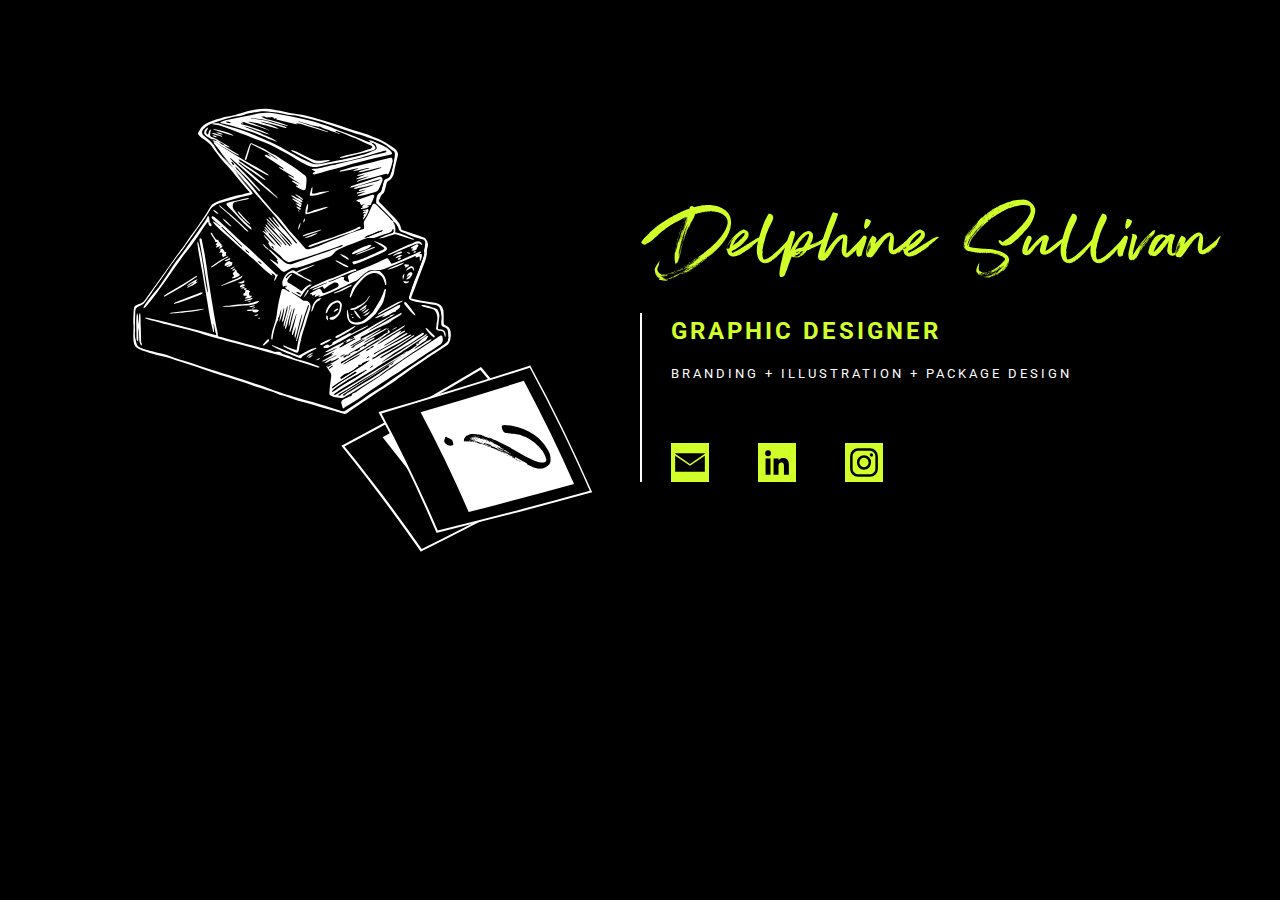
<file: index.html>
<!DOCTYPE html>
<html lang="en-ca">
<head>
  <meta charset="utf-8">
  <title>Delphine Sullivan | Graphic Designer</title>
  <meta name="handheldfriendly" content="true">
  <meta name="mobileoptimized" content="240">
  <meta name="viewport" content="width=device-width,initial-scale=1">
  <link href="css/modules.css" rel="stylesheet">
  <link href="css/grid.css" rel="stylesheet">
  <link href="css/type.css" rel="stylesheet">
  <link href="css/main.css" rel="stylesheet">
  <link href="https://fonts.googleapis.com/css?family=Roboto:100" rel="stylesheet">
</head>
<body>

  <header class="island gutter text-center grid grid-middle">
    <div class="max">
      <div class="island grid grid-middle centered gutter">
        <div class="unit xs-1 m-1 l-1-2 camera-box">
          <img class="island-1-2 gutter img-flex" src="images/camera.svg" alt="camera">
        </div>
        <div class="unit xs-1 m-1 l-1-2 card">

          <img class="push-1-2" src="images/name.svg" alt="Delphine Sullivan">
          <h1 class="hidden">Delphine Sullivan</h1>
          <div class="text text-left gutter grid">
            <h2 class="text-upper title giga unit xs-1 push-1-2">Graphic Designer</h2>
            <p class="push unit xs-1 text-upper title-sm nano text-lef push-2">Branding + Illustration + Package Design</p>
            <div class="unit xs-1">
              <div class="grid inline icons xs-1 s-2-3">
                <a href="mailto:hello@delphinesullivan.ca" class="unit xs-1-4"><img class="left-icon pad-r-1-4 img-flex" src="images/email.svg" alt="Email"></a>
                <a href="https://www.linkedin.com/in/delphine-sullivan-aa7b59130/" class="unit xs-1-4"><img class="left-icon pad-r-1-4 img-flex" src="images/linkedin.svg" alt="LinkedIn"></a>
                <a href="https://www.instagram.com/delphinejulia/" class="unit xs-1-4"><img class="left-icon pad-r-1-4 img-flex" src="images/instagram.svg" alt="Instagram"></a>
              </div>
            </div>
          </div>
        </div>
      </div>
    </div>

  </header>

</body>
</html>
</file>
<file: css/modules.css>
/*
 * Modulifier || Code released under the UNLICENSE
 * Code under other copyrights & licenses listed below.
 * https://modulifier.web-dev.tools/#responsive;images;list-group;embed;media-object;accessibility;print
 */

@-moz-viewport { width: device-width; scale: 1; }
@-ms-viewport { width: device-width; scale: 1; }
@-o-viewport { width: device-width; scale: 1; }
@-webkit-viewport { width: device-width; scale: 1; }
@viewport { width: device-width; scale: 1; }

html {
  box-sizing: border-box;
  -moz-text-size-adjust: 100%;
  -ms-text-size-adjust: 100%;
  -webkit-text-size-adjust: 100%;
  text-size-adjust: 100%;
}

*, *::before, *::after {
  box-sizing: inherit;
}

body {
  margin: 0;
}

article,
aside,
details,
figcaption,
figure,
footer,
header,
main,
menu,
nav,
section,
summary {
  display: block;
}

audio,
canvas,
progress,
video {
  display: inline-block;
  vertical-align: baseline;
}

template {
  display: none;
}

details {
  cursor: pointer;
}

audio:not([controls]) {
  display: none;
  height: 0;
}

a,
area,
button,
input,
label,
select,
textarea,
[tabindex] {
  -ms-touch-action: manipulation;
  touch-action: manipulation;
}

img {
  border: 0;
}

.img-flex,
.img-flex img {
  display: block;
  width: 100%;
}

svg {
  fill: currentColor;
}

svg:not(:root) {
  overflow: hidden;
}

svg.img-flex {
  width: 100%;
  height: 100%;
}

.image-replacement, .ir {
  overflow: hidden;
  direction: ltr;
  text-align: left;
  text-indent: 100%;
  white-space: nowrap;
}

.list-group, .list-group-inline, .list-group--inline {
  padding-left: 0;
  list-style-type: none;
}

.list-group > dd {
  margin-left: 0;
}

.list-group-inline::before,
.list-group-inline::after,
.list-group--inline::before,
.list-group--inline::after {
  content: "";
  display: table;
}

.list-group-inline::after,
.list-group--inline::after {
  clear: both;
}

.list-group-inline > li,
.list-group--inline > li {
  display: inline-block;
}

.list-group-inline > dt,
.list-group--inline > dt {
  clear: left;
  float: left;
  width: 11em;
}

.list-group-inline > dd,
.list-group--inline > dd {
  float: left;
  min-width: 12em;
}

.embed {
  margin-left: 0;
  margin-right: 0;
  overflow: hidden;
  position: relative;
  width: 100%;
}

.embed-1by1, .embed--1by1 {
  padding-top: 100%; /* Square */
}

.embed-4by3, .embed--4by3 {
  padding-top: 75%; /* Traditional TV/computer screens */
}

.embed-iso216, .embed--iso216 {
  padding-top: 70.92%; /* A-standard paper sizes */
}

.embed-3by2, .embed--3by2 {
  padding-top: 66.6%; /* Classic 35 mm film & most digital photos, landscape */
}

.embed-2by3, .embed--2by3 {
  padding-top: 150%; /* Classic 35 mm film & most digital photos, portrait */
}

.embed-golden, .embed--golden {
  padding-top: 61.8%; /* The Golden Ratio */
}

.embed-16by9, .embed--16by9 {
  padding-top: 56.25%; /* HD TV */
}

.embed-185by100, .embed--185by100 {
  padding-top: 54.05%; /* Common widescreen cinema */
}

.embed-24by10, .embed--24by10 {
  padding-top: 41.667%; /* Widescreen cinema: 2.4:1 */
}

.embed-3by1, .embed--3by1 {
  padding-top: 33.3333%; /* Panorama photos */
}

.embed-4by1, .embed--4by1 {
  padding-top: 25%; /* Polyvision */
}

.embed-5by1, .embed--5by1 {
  padding-top: 20%; /* Really wide... */
}

.embed-item, .embed__item {
  min-height: 100%;
  left: 0;
  position: absolute;
  top: 0;
  width: 100%;
}

.media {
  overflow: hidden;
}

.media-img, .media__img {
  float: left;
}

.media-img-reversed, .media__img--reversed {
  float: right;
}

.media-img-stacked, .media__img--stacked {
  float: none;
}

.media-body, .media__body {
  overflow: hidden;
  min-width: 12em; /* Slightly less than 200px, responsiveness built in */
}

a:hover, a:active {
  outline: none;
}

a:focus,
[tabindex="0"]:focus,
details:focus,
summary:focus,
input:focus,
textarea:focus,
button:focus,
select:focus {
  outline: 3px solid #000;
  outline-offset: 0;
}

a:focus, [tabindex="0"]:focus {
  outline-offset: 3px;
}

.skip-links {
  margin: 0;
  padding: 0;
  list-style-type: none;
}

.skip-links > li::before {
  content: none; /* Remove the bullets if nice lists is selected */
}

.skip-links a,
.skip-links button {
  padding: .5em .75em;
  position: absolute;
  top: -10em;
  z-index: 10000; /* To make sure they're always on top */
  background-color: #000;
  border: 0;
  color: #fff;
  font-size: 1.125rem;
  font-weight: bold;
  text-decoration: none;
}

.skip-links a:focus,
.skip-links button:focus {
  outline-offset: 3px;
  top: 0;
}

[aria-busy="true"] {
  cursor: progress;
}

[aria-controls] {
  cursor: pointer;
}

[aria-disabled] {
  cursor: default;
}

.print-only {
  display: none;
  visibility: hidden;
}

.page-break-before {
  page-break-before: always;
}

.page-break-after {
  page-break-after: always;
}

.no-page-break-inside {
  page-break-inside: avoid;
}

@media print {

  /* stylelint-disable declaration-no-important */

  .no-print {
    display: none !important;
    visibility: hidden !important;
  }

  .print-only,
  .force-print {
    display: block !important;
    visibility: visible !important;
  }

  /* stylelint-enable */

  .visually-hidden.force-print {
    height: auto;
    margin: 0;
    overflow: visible;
    padding: 0;
    position: static;
    width: auto;
    border: 0;
    clip: initial;
    clip-path: none;
  }

  /*
   * (c) Fabien Sa || MIT License
   *     http://bafs.github.io/Gutenberg/
   */

  table,
  blockquote,
  pre,
  code,
  figure,
  li,
  hr,
  ul,
  ol,
  a,
  tr {
    page-break-inside: avoid;
  }

  h1, h2, h3, h4, h5, h6, p, a {
    orphans: 3;
    widows: 3;
  }

  h1,
  h2,
  h3,
  h4,
  h5,
  h6 {
    page-break-after: avoid;
    page-break-inside: avoid;
  }

  h1 + p,
  h2 + p,
  h3 + p,
  h4 + p,
  h5 + p,
  h6 + p {
    page-break-before: avoid;
  }

  img {
    page-break-after: auto;
    page-break-before: auto;
    page-break-inside: avoid;
  }

  /* stylelint-disable declaration-no-important */

  pre {
    white-space: pre-wrap !important;
    word-wrap: break-word;
  }

  /* stylelint-enable */

  /* End Gutenberg code */

  /*
   * (c) HTML5 Boilerplate || MIT License
   *     https://html5boilerplate.com/
   */

  /* stylelint-disable declaration-no-important */

  *, *::before, *::after, *::first-letter, *::first-line {
    background: none transparent !important;
    color: #000 !important;
    box-shadow: none !important;
    text-shadow: none !important;
  }

  /* stylelint-enable */

  a, a:visited {
    text-decoration: underline;
  }

  a[href]::after {
    content: " (" attr(href) ")";
  }

  abbr[title]::after {
    content: " (" attr(title) ")";
  }

  a[href^="#"]::after,
  a[href^="javascript:"]::after,
  a.no-print-href::after,
  a.href-no-print::after {
    content: "";
  }

  thead {
    display: table-header-group;
  }

  /* End HTML5 Boilerplate code */

}
</file>
<file: css/grid.css>
/*
  Gridifier || Code released under the UNLICENSE
  https://gridifier.web-dev.tools/#xs,4,0,0,0;s,4,25,0,0;m,4,38,1,1;l,4,60,1,1
*/

.grid {
  margin: 0;
  padding: 0;
  letter-spacing: -.31em;
  text-rendering: optimizeSpeed;
  display: -webkit-flex;
  display: -ms-flexbox;
  display: flex;
  -webkit-flex-flow: row wrap;
  -ms-flex-flow: row wrap;
  flex-flow: row wrap;
}

.grid-bottom {
  -webkit-align-items: flex-end;
  -ms-align-items: flex-end;
  align-items: flex-end;
}

.grid-middle {
  -webkit-align-items: center;
  -ms-align-items: center;
  align-items: center;
}

.grid-stretch {
  -webkit-align-items: stretch;
  -ms-align-items: stretch;
  align-items: stretch;
}

.opera-only :-o-prefocus,
.grid {
  word-spacing: -.43em;
}

.unit {
  letter-spacing: normal;
  text-rendering: auto;
  vertical-align: top;
  word-spacing: normal;
  display: inline-block;
  visibility: visible;
}

.grid-bottom .unit {
  vertical-align: bottom;
}

.grid-middle .unit {
  vertical-align: middle;
}

[class*="unit-push-"],
[class*="unit-pull-"] {
  position: relative;
}

.unit-content-distribute {
  display: -ms-flexbox;
  display: -webkit-flex;
  display: flex;
  -ms-flex-direction: column;
  -webkit-flex-direction: column;
  flex-direction: column;
  -ms-flex-pack: justify;
  -webkit-justify-content: space-between;
  justify-content: space-between;
}

.unit-content-center,
.unit-content-center-vertical {
  display: -webkit-flex;
  display: -ms-flexbox;
  display: flex;
  -webkit-justify-content: center;
  -ms-flex-pack: center;
  justify-content: center;
  -webkit-align-items: center;
  -ms-flex-align: center;
  align-items: center;
  -webkit-align-content: center;
  -ms-flex-line-pack: center;
  align-content: center;
  -webkit-flex-direction: column wrap;
  -ms-flex-direction: column wrap;
  flex-flow: column wrap;
}

.unit-content-center-horizontal {
  display: -webkit-flex;
  display: -ms-flexbox;
  display: flex;
  -webkit-justify-content: center;
  -ms-flex-pack: center;
  justify-content: center;
  -webkit-align-items: center;
  -ms-flex-align: center;
  align-items: center;
  -webkit-align-content: center;
  -ms-flex-line-pack: center;
  align-content: center;
  -webkit-flex-direction: row wrap;
  -ms-flex-direction: row wrap;
  flex-flow: row wrap;
}

.content-fill,
.content-stretch {
  -ms-flex-grow: 2;
  -webkit-flex-grow: 2;
  flex-grow: 2;
  max-width: 100%; /* @bugfix: IE 10, 11 */
}

.content-shrink {
  -ms-align-self: center;
  -webkit-align-self: center;
  align-self: center;
}

.unit-xs-hidden,
.xs-0 {
  display: none;
  visibility: hidden;
}

.unit-xs-centered {
  margin: 0 auto;
}

.unit-xs-1,
.xs-1 {
  display: block;
  visibility: visible;
  width: 100%;
}

.unit-xs-1-2,
.xs-1-2 {
  width: 50%;
}

.unit-xs-1-3,
.xs-1-3 {
  width: 33.3333%;
}

.unit-xs-2-3,
.xs-2-3 {
  width: 66.6667%;
}

.unit-xs-1-4,
.xs-1-4 {
  width: 25%;
}

.unit-xs-3-4,
.xs-3-4 {
  width: 75%;
}

.unit-xs-1-2,
.xs-1-2,
.unit-xs-1-3,
.xs-1-3,
.unit-xs-2-3,
.xs-2-3,
.unit-xs-1-4,
.xs-1-4,
.unit-xs-3-4,
.xs-3-4 {
  display: inline-block;
  visibility: visible;
}

.unit-xs-1-2[class*="-content-"],
.xs-1-2[class*="-content-"],
.unit-xs-1-3[class*="-content-"],
.xs-1-3[class*="-content-"],
.unit-xs-2-3[class*="-content-"],
.xs-2-3[class*="-content-"],
.unit-xs-1-4[class*="-content-"],
.xs-1-4[class*="-content-"],
.unit-xs-3-4[class*="-content-"],
.xs-3-4[class*="-content-"] {
  display: -webkit-flex;
  display: -ms-flexbox;
  display: flex;
}

.unit-xs-content-distribute,
.xs-content-distribute {
  display: -ms-flexbox;
  display: -webkit-flex;
  display: flex;
  -ms-flex-direction: column;
  -webkit-flex-direction: column;
  flex-direction: column;
  -ms-flex-pack: justify;
  -webkit-justify-content: space-between;
  justify-content: space-between;
}

.unit-xs-content-center,
.unit-xs-content-center-vertical {
  display: -webkit-flex;
  display: -ms-flexbox;
  display: flex;
  -webkit-justify-content: center;
  -ms-flex-pack: center;
  justify-content: center;
  -webkit-align-items: center;
  -ms-flex-align: center;
  align-items: center;
  -webkit-align-content: center;
  -ms-flex-line-pack: center;
  align-content: center;
  -webkit-flex-direction: column wrap;
  -ms-flex-direction: column wrap;
  flex-flow: column wrap;
}

.unit-xs-content-center-horizontal {
  display: -webkit-flex;
  display: -ms-flexbox;
  display: flex;
  -webkit-justify-content: center;
  -ms-flex-pack: center;
  justify-content: center;
  -webkit-align-items: center;
  -ms-flex-align: center;
  align-items: center;
  -webkit-align-content: center;
  -ms-flex-line-pack: center;
  align-content: center;
  -webkit-flex-direction: row wrap;
  -ms-flex-direction: row wrap;
  flex-flow: row wrap;
}

.xs-content-fill,
.xs-content-stretch {
  -ms-flex-grow: 2;
  -webkit-flex-grow: 2;
  flex-grow: 2;
  max-width: 100%; /* @bugfix: IE 10, 11 */
}

.xs-content-shrink {
  -ms-align-self: center;
  -webkit-align-self: center;
  align-self: center;
}

@media only screen and (min-width: 25em) {

  .unit-s-hidden,
  .s-0 {
    display: none;
    visibility: hidden;
  }

  .unit-s-centered {
    margin: 0 auto;
  }

  .unit-s-1,
  .s-1 {
    display: block;
    visibility: visible;
    width: 100%;
  }

  .unit-s-1-2,
  .s-1-2 {
    width: 50%;
  }

  .unit-s-1-3,
  .s-1-3 {
    width: 33.3333%;
  }

  .unit-s-2-3,
  .s-2-3 {
    width: 66.6667%;
  }

  .unit-s-1-4,
  .s-1-4 {
    width: 25%;
  }

  .unit-s-3-4,
  .s-3-4 {
    width: 75%;
  }

  .unit-s-1-2,
  .s-1-2,
  .unit-s-1-3,
  .s-1-3,
  .unit-s-2-3,
  .s-2-3,
  .unit-s-1-4,
  .s-1-4,
  .unit-s-3-4,
  .s-3-4 {
    display: inline-block;
    visibility: visible;
  }

  .unit-s-1-2[class*="-content-"],
  .s-1-2[class*="-content-"],
  .unit-s-1-3[class*="-content-"],
  .s-1-3[class*="-content-"],
  .unit-s-2-3[class*="-content-"],
  .s-2-3[class*="-content-"],
  .unit-s-1-4[class*="-content-"],
  .s-1-4[class*="-content-"],
  .unit-s-3-4[class*="-content-"],
  .s-3-4[class*="-content-"] {
    display: -webkit-flex;
    display: -ms-flexbox;
    display: flex;
  }

  .unit-s-content-distribute,
  .s-content-distribute {
    display: -ms-flexbox;
    display: -webkit-flex;
    display: flex;
    -ms-flex-direction: column;
    -webkit-flex-direction: column;
    flex-direction: column;
    -ms-flex-pack: justify;
    -webkit-justify-content: space-between;
    justify-content: space-between;
  }

  .unit-s-content-center,
  .unit-s-content-center-vertical {
    display: -webkit-flex;
    display: -ms-flexbox;
    display: flex;
    -webkit-justify-content: center;
    -ms-flex-pack: center;
    justify-content: center;
    -webkit-align-items: center;
    -ms-flex-align: center;
    align-items: center;
    -webkit-align-content: center;
    -ms-flex-line-pack: center;
    align-content: center;
    -webkit-flex-direction: column wrap;
    -ms-flex-direction: column wrap;
    flex-flow: column wrap;
  }

  .unit-s-content-center-horizontal {
    display: -webkit-flex;
    display: -ms-flexbox;
    display: flex;
    -webkit-justify-content: center;
    -ms-flex-pack: center;
    justify-content: center;
    -webkit-align-items: center;
    -ms-flex-align: center;
    align-items: center;
    -webkit-align-content: center;
    -ms-flex-line-pack: center;
    align-content: center;
    -webkit-flex-direction: row wrap;
    -ms-flex-direction: row wrap;
    flex-flow: row wrap;
  }

  .s-content-fill,
  .s-content-stretch {
    -ms-flex-grow: 2;
    -webkit-flex-grow: 2;
    flex-grow: 2;
    max-width: 100%; /* @bugfix: IE 10, 11 */
  }

  .s-content-shrink {
    -ms-align-self: center;
    -webkit-align-self: center;
    align-self: center;
  }

}

@media only screen and (min-width: 38em) {

  .unit-m-hidden,
  .m-0 {
    display: none;
    visibility: hidden;
  }

  .unit-m-centered {
    margin: 0 auto;
  }

  .unit-m-1,
  .m-1 {
    display: block;
    visibility: visible;
    width: 100%;
  }

  .unit-offset-m-0 {
    margin-left: 0;
  }

  .unit-push-m-0,
  .unit-pull-m-0 {
    left: 0;
  }

  .unit-m-1-2,
  .m-1-2 {
    width: 50%;
  }

  .unit-offset-m-1-2 {
    margin-left: 50%;
  }

  .unit-push-m-1-2 {
    left: 50%;
  }

  .unit-pull-m-1-2 {
    left: -50%;
  }

  .unit-m-1-3,
  .m-1-3 {
    width: 33.3333%;
  }

  .unit-offset-m-1-3 {
    margin-left: 33.3333%;
  }

  .unit-push-m-1-3 {
    left: 33.3333%;
  }

  .unit-pull-m-1-3 {
    left: -33.3333%;
  }

  .unit-m-2-3,
  .m-2-3 {
    width: 66.6667%;
  }

  .unit-offset-m-2-3 {
    margin-left: 66.6667%;
  }

  .unit-push-m-2-3 {
    left: 66.6667%;
  }

  .unit-pull-m-2-3 {
    left: -66.6667%;
  }

  .unit-m-1-4,
  .m-1-4 {
    width: 25%;
  }

  .unit-offset-m-1-4 {
    margin-left: 25%;
  }

  .unit-push-m-1-4 {
    left: 25%;
  }

  .unit-pull-m-1-4 {
    left: -25%;
  }

  .unit-m-3-4,
  .m-3-4 {
    width: 75%;
  }

  .unit-offset-m-3-4 {
    margin-left: 75%;
  }

  .unit-push-m-3-4 {
    left: 75%;
  }

  .unit-pull-m-3-4 {
    left: -75%;
  }

  .unit-m-1-2,
  .m-1-2,
  .unit-m-1-3,
  .m-1-3,
  .unit-m-2-3,
  .m-2-3,
  .unit-m-1-4,
  .m-1-4,
  .unit-m-3-4,
  .m-3-4 {
    display: inline-block;
    visibility: visible;
  }

  .unit-m-1-2[class*="-content-"],
  .m-1-2[class*="-content-"],
  .unit-m-1-3[class*="-content-"],
  .m-1-3[class*="-content-"],
  .unit-m-2-3[class*="-content-"],
  .m-2-3[class*="-content-"],
  .unit-m-1-4[class*="-content-"],
  .m-1-4[class*="-content-"],
  .unit-m-3-4[class*="-content-"],
  .m-3-4[class*="-content-"] {
    display: -webkit-flex;
    display: -ms-flexbox;
    display: flex;
  }

  .unit-m-content-distribute,
  .m-content-distribute {
    display: -ms-flexbox;
    display: -webkit-flex;
    display: flex;
    -ms-flex-direction: column;
    -webkit-flex-direction: column;
    flex-direction: column;
    -ms-flex-pack: justify;
    -webkit-justify-content: space-between;
    justify-content: space-between;
  }

  .unit-m-content-center,
  .unit-m-content-center-vertical {
    display: -webkit-flex;
    display: -ms-flexbox;
    display: flex;
    -webkit-justify-content: center;
    -ms-flex-pack: center;
    justify-content: center;
    -webkit-align-items: center;
    -ms-flex-align: center;
    align-items: center;
    -webkit-align-content: center;
    -ms-flex-line-pack: center;
    align-content: center;
    -webkit-flex-direction: column wrap;
    -ms-flex-direction: column wrap;
    flex-flow: column wrap;
  }

  .unit-m-content-center-horizontal {
    display: -webkit-flex;
    display: -ms-flexbox;
    display: flex;
    -webkit-justify-content: center;
    -ms-flex-pack: center;
    justify-content: center;
    -webkit-align-items: center;
    -ms-flex-align: center;
    align-items: center;
    -webkit-align-content: center;
    -ms-flex-line-pack: center;
    align-content: center;
    -webkit-flex-direction: row wrap;
    -ms-flex-direction: row wrap;
    flex-flow: row wrap;
  }

  .m-content-fill,
  .m-content-stretch {
    -ms-flex-grow: 2;
    -webkit-flex-grow: 2;
    flex-grow: 2;
    max-width: 100%; /* @bugfix: IE 10, 11 */
  }

  .m-content-shrink {
    -ms-align-self: center;
    -webkit-align-self: center;
    align-self: center;
  }

}

@media only screen and (min-width: 60em) {

  .unit-l-hidden,
  .l-0 {
    display: none;
    visibility: hidden;
  }

  .unit-l-centered {
    margin: 0 auto;
  }

  .unit-l-1,
  .l-1 {
    display: block;
    visibility: visible;
    width: 100%;
  }

  .unit-offset-l-0 {
    margin-left: 0;
  }

  .unit-push-l-0,
  .unit-pull-l-0 {
    left: 0;
  }

  .unit-l-1-2,
  .l-1-2 {
    width: 50%;
  }

  .unit-offset-l-1-2 {
    margin-left: 50%;
  }

  .unit-push-l-1-2 {
    left: 50%;
  }

  .unit-pull-l-1-2 {
    left: -50%;
  }

  .unit-l-1-3,
  .l-1-3 {
    width: 33.3333%;
  }

  .unit-offset-l-1-3 {
    margin-left: 33.3333%;
  }

  .unit-push-l-1-3 {
    left: 33.3333%;
  }

  .unit-pull-l-1-3 {
    left: -33.3333%;
  }

  .unit-l-2-3,
  .l-2-3 {
    width: 66.6667%;
  }

  .unit-offset-l-2-3 {
    margin-left: 66.6667%;
  }

  .unit-push-l-2-3 {
    left: 66.6667%;
  }

  .unit-pull-l-2-3 {
    left: -66.6667%;
  }

  .unit-l-1-4,
  .l-1-4 {
    width: 25%;
  }

  .unit-offset-l-1-4 {
    margin-left: 25%;
  }

  .unit-push-l-1-4 {
    left: 25%;
  }

  .unit-pull-l-1-4 {
    left: -25%;
  }

  .unit-l-3-4,
  .l-3-4 {
    width: 75%;
  }

  .unit-offset-l-3-4 {
    margin-left: 75%;
  }

  .unit-push-l-3-4 {
    left: 75%;
  }

  .unit-pull-l-3-4 {
    left: -75%;
  }

  .unit-l-1-2,
  .l-1-2,
  .unit-l-1-3,
  .l-1-3,
  .unit-l-2-3,
  .l-2-3,
  .unit-l-1-4,
  .l-1-4,
  .unit-l-3-4,
  .l-3-4 {
    display: inline-block;
    visibility: visible;
  }

  .unit-l-1-2[class*="-content-"],
  .l-1-2[class*="-content-"],
  .unit-l-1-3[class*="-content-"],
  .l-1-3[class*="-content-"],
  .unit-l-2-3[class*="-content-"],
  .l-2-3[class*="-content-"],
  .unit-l-1-4[class*="-content-"],
  .l-1-4[class*="-content-"],
  .unit-l-3-4[class*="-content-"],
  .l-3-4[class*="-content-"] {
    display: -webkit-flex;
    display: -ms-flexbox;
    display: flex;
  }

  .unit-l-content-distribute,
  .l-content-distribute {
    display: -ms-flexbox;
    display: -webkit-flex;
    display: flex;
    -ms-flex-direction: column;
    -webkit-flex-direction: column;
    flex-direction: column;
    -ms-flex-pack: justify;
    -webkit-justify-content: space-between;
    justify-content: space-between;
  }

  .unit-l-content-center,
  .unit-l-content-center-vertical {
    display: -webkit-flex;
    display: -ms-flexbox;
    display: flex;
    -webkit-justify-content: center;
    -ms-flex-pack: center;
    justify-content: center;
    -webkit-align-items: center;
    -ms-flex-align: center;
    align-items: center;
    -webkit-align-content: center;
    -ms-flex-line-pack: center;
    align-content: center;
    -webkit-flex-direction: column wrap;
    -ms-flex-direction: column wrap;
    flex-flow: column wrap;
  }

  .unit-l-content-center-horizontal {
    display: -webkit-flex;
    display: -ms-flexbox;
    display: flex;
    -webkit-justify-content: center;
    -ms-flex-pack: center;
    justify-content: center;
    -webkit-align-items: center;
    -ms-flex-align: center;
    align-items: center;
    -webkit-align-content: center;
    -ms-flex-line-pack: center;
    align-content: center;
    -webkit-flex-direction: row wrap;
    -ms-flex-direction: row wrap;
    flex-flow: row wrap;
  }

  .l-content-fill,
  .l-content-stretch {
    -ms-flex-grow: 2;
    -webkit-flex-grow: 2;
    flex-grow: 2;
    max-width: 100%; /* @bugfix: IE 10, 11 */
  }

  .l-content-shrink {
    -ms-align-self: center;
    -webkit-align-self: center;
    align-self: center;
  }

}
</file>
<file: css/type.css>
/*
  Typografier || Code released under the UNLICENSE
  https://typografier.web-dev.tools/#0,100,1.3,1.067,0;38,110,1.4,1.125,1;60,120,1.5,1.125,1;90,130,1.5,1.125,1
*/

html {
  font-size: 100%;
  line-height: 1.3;
}

a {
  background-color: transparent;
  -webkit-text-decoration-skip: objects;
}

sub,
sup {
  font-size: .75em;
  line-height: 1px;
  position: relative;
  vertical-align: baseline;
}

sup {
  top: -.5em;
}

sub {
  bottom: -.25em;
}

pre,
code,
kbd,
samp {
  font-size: 1em;
}

abbr[title] {
  border-bottom: none;
  text-decoration: underline;
  text-decoration: underline dotted;
}

b,
strong {
  font-weight: bold;
}

dfn,
caption {
  font-style: italic;
}

hr {
  border: 0;
  border-top: 2px solid #000;
  height: 0;
}

table {
  border-collapse: collapse;
  border-spacing: 0;
  width: 100%;
  table-layout: fixed;
}

caption {
  text-align: left;
}

th,
td {
  border-bottom: 1px solid #000;
  text-align: left;
  vertical-align: top;
}

thead th {
  vertical-align: bottom;

  border-bottom-width: 2px;
}

.text-left {
  text-align: left;
}

.text-right {
  text-align: right;
}

.text-center {
  text-align: center;
}

.normal {
  font-weight: normal;
  font-style: normal;
}

.not-bold {
  font-weight: normal;
}

.not-italic {
  font-style: normal;
}

.bold {
  font-weight: bold;
}

.italic {
  font-style: italic;
}

.text-upper {
  text-transform: uppercase;
}

.text-lower {
  text-transform: lowercase;
}

.wrapper {
  margin-left: auto;
  margin-right: auto;
  max-width: 52em;
  width: 100%;
}

.wrapper-no-center {
  max-width: 52em;
  width: 100%;
}

.max-length {
  margin-left: auto;
  margin-right: auto;
  max-width: 36em;
  width: 100%;
}

.max-length-no-center {
  max-width: 36em;
  width: 100%;
}

h1,
h2,
h3,
h4,
h5,
h6,
p,
ul,
ol,
dl,
dd,
figure,
blockquote,
details,
hr,
fieldset,
pre,
table,
caption {
  margin: 0 0 1.3rem;
}

.tenamega {
  font-size: 2.0408rem;
  line-height: 2.925rem;
}

.tenakilo {
  font-size: 1.9127rem;
  line-height: 2.6rem;
}

.tena {
  font-size: 1.7926rem;
  line-height: 2.6rem;
}

.nina {
  font-size: 1.68rem;
  line-height: 2.275rem;
}

.yotta {
  font-size: 1.5745rem;
  line-height: 2.275rem;
}

.zetta {
  font-size: 1.4757rem;
  line-height: 1.95rem;
}

h1,
.exa {
  font-size: 1.383rem;
  line-height: 1.95rem;
}

h2,
.peta {
  font-size: 1.2962rem;
  line-height: 1.95rem;
}

h3,
.tera {
  font-size: 1.2148rem;
  line-height: 1.625rem;
}

h4,
.giga {
  font-size: 1.1385rem;
  line-height: 1.625rem;
}

h5,
.mega {
  font-size: 1.067rem;
  line-height: 1.625rem;
}

h6,
.kilo,
input,
textarea {
  font-size: 1rem;
  line-height: 1.3rem;
}

small,
.milli {
  font-size: .9372rem;
  line-height: 1.3rem;
}

.micro {
  font-size: .8784rem;
  line-height: 1.3rem;
}

.nano {
  font-size: .8232rem;
  line-height: 1.3rem;
}

.pico {
  font-size: .7715rem;
  line-height: 1.3rem;
}

ul {
  padding-left: 1em;
}

ol {
  padding-left: 1.6em;
}

input,
option,
select {
  height: calc(1.3rem + .1625rem + .1625rem);
}

[type="color"] {
  width: calc(1.3rem + .1625rem + .1625rem);
}

[type="checkbox"],
[type="radio"] {
  display: inline-block;
  height: auto;
}

.push {
  margin-bottom: 1.3rem;
}

.push-none,
.push-0 {
  margin-bottom: 0;
}

.push-double,
.push-2 {
  margin-bottom: 2.6rem;
}

.push-three-quarters,
.push-3-4 {
  margin-bottom: .975rem;
}

.push-half,
.push-1-2 {
  margin-bottom: .65rem;
}

.push-quarter,
.push-1-4 {
  margin-bottom: .325rem;
}

.push-eighth,
.push-1-8 {
  margin-bottom: .1625rem;
}

.push-right-eighth,
.push-r-1-8 {
  margin-right: .1625rem;
}

.push-right-quarter,
.push-r-1-4 {
  margin-right: .325rem;
}

.push-right-half,
.push-r-1-2 {
  margin-right: .65rem;
}

.push-right-three-quarters,
.push-r-3-4 {
  margin-right: .975rem;
}

.push-right,
.push-r {
  margin-right: 1.3rem;
}

.pad-top,
.pad-t {
  padding-top: 1.3rem;
}

.pad-bottom,
.pad-b {
  padding-bottom: 1.3rem;
}

.pad-top-double,
.pad-t-2 {
  padding-top: 2.6rem;
}

.pad-bottom-double,
.pad-b-2 {
  padding-bottom: 2.6rem;
}

.pad-top-three-quarters,
.pad-t-3-4 {
  padding-top: .975rem;
}

.pad-bottom-three-quarters,
.pad-b-3-4 {
  padding-bottom: .975rem;
}

.pad-top-half,
.pad-t-1-2 {
  padding-top: .65rem;
}

.pad-bottom-half,
.pad-b-1-2 {
  padding-bottom: .65rem;
}

.pad-top-quarter,
.pad-t-1-4 {
  padding-top: .325rem;
}

.pad-bottom-quarter,
.pad-b-1-4 {
  padding-bottom: .325rem;
}

.pad-top-eighth,
.pad-t-1-8 {
  padding-top: .1625rem;
}

.pad-bottom-eighth,
.pad-b-1-8 {
  padding-bottom: .1625rem;
}

.island {
  padding: 1.3rem;
}

.island-double,
.island-2 {
  padding: 2.6rem;
}

.island-three-quarters,
.island-3-4 {
  padding: .975rem;
}

.island-half,
.island-1-2 {
  padding: .65rem;
}

.island-quarter,
.island-1-4,
td,
table th {
  padding: .325rem;
}

.island-eighth,
.island-1-8,
input:not([type="checkbox"]),
input:not([type="radio"]),
textarea {
  padding: .1625rem;
}

.gutter {
  padding-left: 1.3rem;
  padding-right: 1.3rem;
}

.gutter-double,
.gutter-2 {
  padding-left: 2.6rem;
  padding-right: 2.6rem;
}

.gutter-three-quarters,
.gutter-3-4 {
  padding-left: .975rem;
  padding-right: .975rem;
}

.gutter-half,
.gutter-1-2 {
  padding-left: .65rem;
  padding-right: .65rem;
}

.gutter-quarter,
.gutter-1-4,
caption {
  padding-left: .325rem;
  padding-right: .325rem;
}

.gutter-eighth,
.gutter-1-8 {
  padding-left: .1625rem;
  padding-right: .1625rem;
}

.i-1 {
  height: 1.3rem;
  width: 1.3rem;
}

.i-3-4 {
  height: .975rem;
  width: .975rem;
}

.i-1-2 {
  height: .65rem;
  width: .65rem;
}

.i-1-4 {
  height: .325rem;
  width: .325rem;
}

.i-1-8 {
  height: .1625rem;
  width: .1625rem;
}

.i-1-1-2,
.i-3-2 {
  height: 1.95rem;
  width: 1.95rem;
}

.i-1-1-4,
.i-5-4 {
  height: 1.625rem;
  width: 1.625rem;
}

.i-1-3-4,
.i-7-4 {
  height: 2.275rem;
  width: 2.275rem;
}

.i-2 {
  height: 2.6rem;
  width: 2.6rem;
}

select {
  padding: 0 .1625rem;
}

fieldset {
  padding: .325rem 0;

  border: 0;
  border-top: 2px solid #000;
}

legend {
  padding-right: .325rem;
}

@media only screen and (min-width: 38em) {

  html {
    font-size: 110%;
    line-height: 1.4;
  }

  h1,
  h2,
  h3,
  h4,
  h5,
  h6,
  p,
  ul,
  ol,
  dl,
  dd,
  figure,
  blockquote,
  details,
  hr,
  fieldset,
  pre,
  table,
  caption {
    margin: 0 0 1.4rem;
  }

  .tenamega {
    font-size: 3.6532rem;
    line-height: 4.9rem;
  }

  .tenakilo {
    font-size: 3.2473rem;
    line-height: 4.55rem;
  }

  .tena {
    font-size: 2.8865rem;
    line-height: 3.85rem;
  }

  .nina {
    font-size: 2.5658rem;
    line-height: 3.5rem;
  }

  .yotta {
    font-size: 2.2807rem;
    line-height: 3.15rem;
  }

  .zetta {
    font-size: 2.0273rem;
    line-height: 2.8rem;
  }

  h1,
  .exa {
    font-size: 1.802rem;
    line-height: 2.45rem;
  }

  h2,
  .peta {
    font-size: 1.6018rem;
    line-height: 2.1rem;
  }

  h3,
  .tera {
    font-size: 1.4238rem;
    line-height: 2.1rem;
  }

  h4,
  .giga {
    font-size: 1.2656rem;
    line-height: 1.75rem;
  }

  h5,
  .mega {
    font-size: 1.125rem;
    line-height: 1.75rem;
  }

  h6,
  .kilo,
  input,
  textarea {
    font-size: 1rem;
    line-height: 1.4rem;
  }

  small,
  .milli {
    font-size: .8889rem;
    line-height: 1.4rem;
  }

  .micro {
    font-size: .7901rem;
    line-height: 1.4rem;
  }

  .nano {
    font-size: .7023rem;
    line-height: 1.05rem;
  }

  .pico {
    font-size: .6243rem;
    line-height: 1.05rem;
  }

  ul,
  ol {
    padding-left: 0;
  }

  ul ul,
  ol ul {
    padding-left: 1em;
  }

  ol ol,
  ul ol {
    padding-left: 1.6em;
  }

  .hang-punc {
    float: left;
    margin-left: -1.4em;
    text-align: right;
    width: 1.3em;
  }

  table {
    margin-left: -.35rem;
    margin-right: -.35rem;
    width: calc(100% + .35rem + .35rem);
  }

  input,
  option,
  select {
    height: calc(1.4rem + .175rem + .175rem);
  }

  [type="color"] {
    width: calc(1.4rem + .175rem + .175rem);
  }

  [type="checkbox"],
  [type="radio"] {
    display: inline-block;
    height: auto;
  }

  .push {
    margin-bottom: 1.4rem;
  }

  .push-none,
  .push-0 {
    margin-bottom: 0;
  }

  .push-double,
  .push-2 {
    margin-bottom: 2.8rem;
  }

  .push-three-quarters,
  .push-3-4 {
    margin-bottom: 1.05rem;
  }

  .push-half,
  .push-1-2 {
    margin-bottom: .7rem;
  }

  .push-quarter,
  .push-1-4 {
    margin-bottom: .35rem;
  }

  .push-eighth,
  .push-1-8 {
    margin-bottom: .175rem;
  }

  .push-right-eighth,
  .push-r-1-8 {
    margin-right: .175rem;
  }

  .push-right-quarter,
  .push-r-1-4 {
    margin-right: .35rem;
  }

  .push-right-half,
  .push-r-1-2 {
    margin-right: .7rem;
  }

  .push-right-three-quarters,
  .push-r-3-4 {
    margin-right: 1.05rem;
  }

  .push-right,
  .push-r {
    margin-right: 1.4rem;
  }

  .pad-top,
  .pad-t {
    padding-top: 1.4rem;
  }

  .pad-bottom,
  .pad-b {
    padding-bottom: 1.4rem;
  }

  .pad-top-double,
  .pad-t-2 {
    padding-top: 2.8rem;
  }

  .pad-bottom-double,
  .pad-b-2 {
    padding-bottom: 2.8rem;
  }

  .pad-top-three-quarters,
  .pad-t-3-4 {
    padding-top: 1.05rem;
  }

  .pad-bottom-three-quarters,
  .pad-b-3-4 {
    padding-bottom: 1.05rem;
  }

  .pad-top-half,
  .pad-t-1-2 {
    padding-top: .7rem;
  }

  .pad-bottom-half,
  .pad-b-1-2 {
    padding-bottom: .7rem;
  }

  .pad-top-quarter,
  .pad-t-1-4 {
    padding-top: .35rem;
  }

  .pad-bottom-quarter,
  .pad-b-1-4 {
    padding-bottom: .35rem;
  }

  .pad-top-eighth,
  .pad-t-1-8 {
    padding-top: .175rem;
  }

  .pad-bottom-eighth,
  .pad-b-1-8 {
    padding-bottom: .175rem;
  }

  .island {
    padding: 1.4rem;
  }

  .island-double,
  .island-2 {
    padding: 2.8rem;
  }

  .island-three-quarters,
  .island-3-4 {
    padding: 1.05rem;
  }

  .island-half,
  .island-1-2 {
    padding: .7rem;
  }

  .island-quarter,
  .island-1-4,
  td,
  table th {
    padding: .35rem;
  }

  .island-eighth,
  .island-1-8,
  input:not([type="checkbox"]),
  input:not([type="radio"]),
  textarea {
    padding: .175rem;
  }

  .gutter {
    padding-left: 1.4rem;
    padding-right: 1.4rem;
  }

  .gutter-double,
  .gutter-2 {
    padding-left: 2.8rem;
    padding-right: 2.8rem;
  }

  .gutter-three-quarters,
  .gutter-3-4 {
    padding-left: 1.05rem;
    padding-right: 1.05rem;
  }

  .gutter-half,
  .gutter-1-2 {
    padding-left: .7rem;
    padding-right: .7rem;
  }

  .gutter-quarter,
  .gutter-1-4,
  caption {
    padding-left: .35rem;
    padding-right: .35rem;
  }

  .gutter-eighth,
  .gutter-1-8 {
    padding-left: .175rem;
    padding-right: .175rem;
  }

  .i-1 {
    height: 1.4rem;
    width: 1.4rem;
  }

  .i-3-4 {
    height: 1.05rem;
    width: 1.05rem;
  }

  .i-1-2 {
    height: .7rem;
    width: .7rem;
  }

  .i-1-4 {
    height: .35rem;
    width: .35rem;
  }

  .i-1-8 {
    height: .175rem;
    width: .175rem;
  }

  .i-1-1-2,
  .i-3-2 {
    height: 2.1rem;
    width: 2.1rem;
  }

  .i-1-1-4,
  .i-5-4 {
    height: 1.75rem;
    width: 1.75rem;
  }

  .i-1-3-4,
  .i-7-4 {
    height: 2.45rem;
    width: 2.45rem;
  }

  .i-2 {
    height: 2.8rem;
    width: 2.8rem;
  }

  select {
    padding: 0 .175rem;
  }

  fieldset {
    padding: .35rem 0;

    border: 0;
    border-top: 2px solid #000;
  }

  legend {
    padding-right: .35rem;
  }

}

@media only screen and (min-width: 60em) {

  html {
    font-size: 120%;
    line-height: 1.5;
  }

  h1,
  h2,
  h3,
  h4,
  h5,
  h6,
  p,
  ul,
  ol,
  dl,
  dd,
  figure,
  blockquote,
  details,
  hr,
  fieldset,
  pre,
  table,
  caption {
    margin: 0 0 1.5rem;
  }

  .tenamega {
    font-size: 3.6532rem;
    line-height: 4.875rem;
  }

  .tenakilo {
    font-size: 3.2473rem;
    line-height: 4.5rem;
  }

  .tena {
    font-size: 2.8865rem;
    line-height: 4.125rem;
  }

  .nina {
    font-size: 2.5658rem;
    line-height: 3.375rem;
  }

  .yotta {
    font-size: 2.2807rem;
    line-height: 3rem;
  }

  .zetta {
    font-size: 2.0273rem;
    line-height: 3rem;
  }

  h1,
  .exa {
    font-size: 1.802rem;
    line-height: 2.625rem;
  }

  h2,
  .peta {
    font-size: 1.6018rem;
    line-height: 2.25rem;
  }

  h3,
  .tera {
    font-size: 1.4238rem;
    line-height: 1.875rem;
  }

  h4,
  .giga {
    font-size: 1.2656rem;
    line-height: 1.875rem;
  }

  h5,
  .mega {
    font-size: 1.125rem;
    line-height: 1.5rem;
  }

  h6,
  .kilo,
  input,
  textarea {
    font-size: 1rem;
    line-height: 1.5rem;
  }

  small,
  .milli {
    font-size: .8889rem;
    line-height: 1.5rem;
  }

  .micro {
    font-size: .7901rem;
    line-height: 1.5rem;
  }

  .nano {
    font-size: .7023rem;
    line-height: 1.125rem;
  }

  .pico {
    font-size: .6243rem;
    line-height: 1.125rem;
  }

  ul,
  ol {
    padding-left: 0;
  }

  ul ul,
  ol ul {
    padding-left: 1em;
  }

  ol ol,
  ul ol {
    padding-left: 1.6em;
  }

  .hang-punc {
    float: left;
    margin-left: -1.4em;
    text-align: right;
    width: 1.3em;
  }

  table {
    margin-left: -.375rem;
    margin-right: -.375rem;
    width: calc(100% + .375rem + .375rem);
  }

  input,
  option,
  select {
    height: calc(1.5rem + .1875rem + .1875rem);
  }

  [type="color"] {
    width: calc(1.5rem + .1875rem + .1875rem);
  }

  [type="checkbox"],
  [type="radio"] {
    display: inline-block;
    height: auto;
  }

  .push {
    margin-bottom: 1.5rem;
  }

  .push-none,
  .push-0 {
    margin-bottom: 0;
  }

  .push-double,
  .push-2 {
    margin-bottom: 3rem;
  }

  .push-three-quarters,
  .push-3-4 {
    margin-bottom: 1.125rem;
  }

  .push-half,
  .push-1-2 {
    margin-bottom: .75rem;
  }

  .push-quarter,
  .push-1-4 {
    margin-bottom: .375rem;
  }

  .push-eighth,
  .push-1-8 {
    margin-bottom: .1875rem;
  }

  .push-right-eighth,
  .push-r-1-8 {
    margin-right: .1875rem;
  }

  .push-right-quarter,
  .push-r-1-4 {
    margin-right: .375rem;
  }

  .push-right-half,
  .push-r-1-2 {
    margin-right: .75rem;
  }

  .push-right-three-quarters,
  .push-r-3-4 {
    margin-right: 1.125rem;
  }

  .push-right,
  .push-r {
    margin-right: 1.5rem;
  }

  .pad-top,
  .pad-t {
    padding-top: 1.5rem;
  }

  .pad-bottom,
  .pad-b {
    padding-bottom: 1.5rem;
  }

  .pad-top-double,
  .pad-t-2 {
    padding-top: 3rem;
  }

  .pad-bottom-double,
  .pad-b-2 {
    padding-bottom: 3rem;
  }

  .pad-top-three-quarters,
  .pad-t-3-4 {
    padding-top: 1.125rem;
  }

  .pad-bottom-three-quarters,
  .pad-b-3-4 {
    padding-bottom: 1.125rem;
  }

  .pad-top-half,
  .pad-t-1-2 {
    padding-top: .75rem;
  }

  .pad-bottom-half,
  .pad-b-1-2 {
    padding-bottom: .75rem;
  }

  .pad-top-quarter,
  .pad-t-1-4 {
    padding-top: .375rem;
  }

  .pad-bottom-quarter,
  .pad-b-1-4 {
    padding-bottom: .375rem;
  }

  .pad-top-eighth,
  .pad-t-1-8 {
    padding-top: .1875rem;
  }

  .pad-bottom-eighth,
  .pad-b-1-8 {
    padding-bottom: .1875rem;
  }

  .island {
    padding: 1.5rem;
  }

  .island-double,
  .island-2 {
    padding: 3rem;
  }

  .island-three-quarters,
  .island-3-4 {
    padding: 1.125rem;
  }

  .island-half,
  .island-1-2 {
    padding: .75rem;
  }

  .island-quarter,
  .island-1-4,
  td,
  table th {
    padding: .375rem;
  }

  .island-eighth,
  .island-1-8,
  input:not([type="checkbox"]),
  input:not([type="radio"]),
  textarea {
    padding: .1875rem;
  }

  .gutter {
    padding-left: 1.5rem;
    padding-right: 1.5rem;
  }

  .gutter-double,
  .gutter-2 {
    padding-left: 3rem;
    padding-right: 3rem;
  }

  .gutter-three-quarters,
  .gutter-3-4 {
    padding-left: 1.125rem;
    padding-right: 1.125rem;
  }

  .gutter-half,
  .gutter-1-2 {
    padding-left: .75rem;
    padding-right: .75rem;
  }

  .gutter-quarter,
  .gutter-1-4,
  caption {
    padding-left: .375rem;
    padding-right: .375rem;
  }

  .gutter-eighth,
  .gutter-1-8 {
    padding-left: .1875rem;
    padding-right: .1875rem;
  }

  .i-1 {
    height: 1.5rem;
    width: 1.5rem;
  }

  .i-3-4 {
    height: 1.125rem;
    width: 1.125rem;
  }

  .i-1-2 {
    height: .75rem;
    width: .75rem;
  }

  .i-1-4 {
    height: .375rem;
    width: .375rem;
  }

  .i-1-8 {
    height: .1875rem;
    width: .1875rem;
  }

  .i-1-1-2,
  .i-3-2 {
    height: 2.25rem;
    width: 2.25rem;
  }

  .i-1-1-4,
  .i-5-4 {
    height: 1.875rem;
    width: 1.875rem;
  }

  .i-1-3-4,
  .i-7-4 {
    height: 2.625rem;
    width: 2.625rem;
  }

  .i-2 {
    height: 3rem;
    width: 3rem;
  }

  select {
    padding: 0 .1875rem;
  }

  fieldset {
    padding: .375rem 0;

    border: 0;
    border-top: 2px solid #000;
  }

  legend {
    padding-right: .375rem;
  }

}

@media only screen and (min-width: 90em) {

  html {
    font-size: 130%;
    line-height: 1.5;
  }

  h1,
  h2,
  h3,
  h4,
  h5,
  h6,
  p,
  ul,
  ol,
  dl,
  dd,
  figure,
  blockquote,
  details,
  hr,
  fieldset,
  pre,
  table,
  caption {
    margin: 0 0 1.5rem;
  }

  .tenamega {
    font-size: 3.6532rem;
    line-height: 4.875rem;
  }

  .tenakilo {
    font-size: 3.2473rem;
    line-height: 4.5rem;
  }

  .tena {
    font-size: 2.8865rem;
    line-height: 4.125rem;
  }

  .nina {
    font-size: 2.5658rem;
    line-height: 3.375rem;
  }

  .yotta {
    font-size: 2.2807rem;
    line-height: 3rem;
  }

  .zetta {
    font-size: 2.0273rem;
    line-height: 3rem;
  }

  h1,
  .exa {
    font-size: 1.802rem;
    line-height: 2.625rem;
  }

  h2,
  .peta {
    font-size: 1.6018rem;
    line-height: 2.25rem;
  }

  h3,
  .tera {
    font-size: 1.4238rem;
    line-height: 1.875rem;
  }

  h4,
  .giga {
    font-size: 1.2656rem;
    line-height: 1.875rem;
  }

  h5,
  .mega {
    font-size: 1.125rem;
    line-height: 1.5rem;
  }

  h6,
  .kilo,
  input,
  textarea {
    font-size: 1rem;
    line-height: 1.5rem;
  }

  small,
  .milli {
    font-size: .8889rem;
    line-height: 1.5rem;
  }

  .micro {
    font-size: .7901rem;
    line-height: 1.5rem;
  }

  .nano {
    font-size: .7023rem;
    line-height: 1.125rem;
  }

  .pico {
    font-size: .6243rem;
    line-height: 1.125rem;
  }

  ul,
  ol {
    padding-left: 0;
  }

  ul ul,
  ol ul {
    padding-left: 1em;
  }

  ol ol,
  ul ol {
    padding-left: 1.6em;
  }

  .hang-punc {
    float: left;
    margin-left: -1.4em;
    text-align: right;
    width: 1.3em;
  }

  table {
    margin-left: -.375rem;
    margin-right: -.375rem;
    width: calc(100% + .375rem + .375rem);
  }

  input,
  option,
  select {
    height: calc(1.5rem + .1875rem + .1875rem);
  }

  [type="color"] {
    width: calc(1.5rem + .1875rem + .1875rem);
  }

  [type="checkbox"],
  [type="radio"] {
    display: inline-block;
    height: auto;
  }

  .push {
    margin-bottom: 1.5rem;
  }

  .push-none,
  .push-0 {
    margin-bottom: 0;
  }

  .push-double,
  .push-2 {
    margin-bottom: 3rem;
  }

  .push-three-quarters,
  .push-3-4 {
    margin-bottom: 1.125rem;
  }

  .push-half,
  .push-1-2 {
    margin-bottom: .75rem;
  }

  .push-quarter,
  .push-1-4 {
    margin-bottom: .375rem;
  }

  .push-eighth,
  .push-1-8 {
    margin-bottom: .1875rem;
  }

  .push-right-eighth,
  .push-r-1-8 {
    margin-right: .1875rem;
  }

  .push-right-quarter,
  .push-r-1-4 {
    margin-right: .375rem;
  }

  .push-right-half,
  .push-r-1-2 {
    margin-right: .75rem;
  }

  .push-right-three-quarters,
  .push-r-3-4 {
    margin-right: 1.125rem;
  }

  .push-right,
  .push-r {
    margin-right: 1.5rem;
  }

  .pad-top,
  .pad-t {
    padding-top: 1.5rem;
  }

  .pad-bottom,
  .pad-b {
    padding-bottom: 1.5rem;
  }

  .pad-top-double,
  .pad-t-2 {
    padding-top: 3rem;
  }

  .pad-bottom-double,
  .pad-b-2 {
    padding-bottom: 3rem;
  }

  .pad-top-three-quarters,
  .pad-t-3-4 {
    padding-top: 1.125rem;
  }

  .pad-bottom-three-quarters,
  .pad-b-3-4 {
    padding-bottom: 1.125rem;
  }

  .pad-top-half,
  .pad-t-1-2 {
    padding-top: .75rem;
  }

  .pad-bottom-half,
  .pad-b-1-2 {
    padding-bottom: .75rem;
  }

  .pad-top-quarter,
  .pad-t-1-4 {
    padding-top: .375rem;
  }

  .pad-bottom-quarter,
  .pad-b-1-4 {
    padding-bottom: .375rem;
  }

  .pad-top-eighth,
  .pad-t-1-8 {
    padding-top: .1875rem;
  }

  .pad-bottom-eighth,
  .pad-b-1-8 {
    padding-bottom: .1875rem;
  }

  .island {
    padding: 1.5rem;
  }

  .island-double,
  .island-2 {
    padding: 3rem;
  }

  .island-three-quarters,
  .island-3-4 {
    padding: 1.125rem;
  }

  .island-half,
  .island-1-2 {
    padding: .75rem;
  }

  .island-quarter,
  .island-1-4,
  td,
  table th {
    padding: .375rem;
  }

  .island-eighth,
  .island-1-8,
  input:not([type="checkbox"]),
  input:not([type="radio"]),
  textarea {
    padding: .1875rem;
  }

  .gutter {
    padding-left: 1.5rem;
    padding-right: 1.5rem;
  }

  .gutter-double,
  .gutter-2 {
    padding-left: 3rem;
    padding-right: 3rem;
  }

  .gutter-three-quarters,
  .gutter-3-4 {
    padding-left: 1.125rem;
    padding-right: 1.125rem;
  }

  .gutter-half,
  .gutter-1-2 {
    padding-left: .75rem;
    padding-right: .75rem;
  }

  .gutter-quarter,
  .gutter-1-4,
  caption {
    padding-left: .375rem;
    padding-right: .375rem;
  }

  .gutter-eighth,
  .gutter-1-8 {
    padding-left: .1875rem;
    padding-right: .1875rem;
  }

  .i-1 {
    height: 1.5rem;
    width: 1.5rem;
  }

  .i-3-4 {
    height: 1.125rem;
    width: 1.125rem;
  }

  .i-1-2 {
    height: .75rem;
    width: .75rem;
  }

  .i-1-4 {
    height: .375rem;
    width: .375rem;
  }

  .i-1-8 {
    height: .1875rem;
    width: .1875rem;
  }

  .i-1-1-2,
  .i-3-2 {
    height: 2.25rem;
    width: 2.25rem;
  }

  .i-1-1-4,
  .i-5-4 {
    height: 1.875rem;
    width: 1.875rem;
  }

  .i-1-3-4,
  .i-7-4 {
    height: 2.625rem;
    width: 2.625rem;
  }

  .i-2 {
    height: 3rem;
    width: 3rem;
  }

  select {
    padding: 0 .1875rem;
  }

  fieldset {
    padding: .375rem 0;

    border: 0;
    border-top: 2px solid #000;
  }

  legend {
    padding-right: .375rem;
  }

}
</file>
<file: css/main.css>
body {
  background-color: #000;
  font-family: Roboto, sans-serif;
  line-height: 2rem;
}

.text {
  color: #fff;
  border-left: 2px solid white;
}

h1 {
  display: none;
}

.left-icon {
  max-width: 2em;
}

.left-icon:hover {
  color: #fff;
}

.camera-box {
  padding-bottom: 2em;
}

.max {
  max-width: 450px;
  margin: 0 auto;
}

.title {
  color: #d1ff29;
  letter-spacing: 3px;
}

.title-sm {
  color: #fff;
  letter-spacing: 3px;
}

header {
  max-height: 100vh;
}

@media only screen and (min-width: 60em) {

  .max {
    max-width: none;
    margin: 0 auto;
  }

}
</file>
